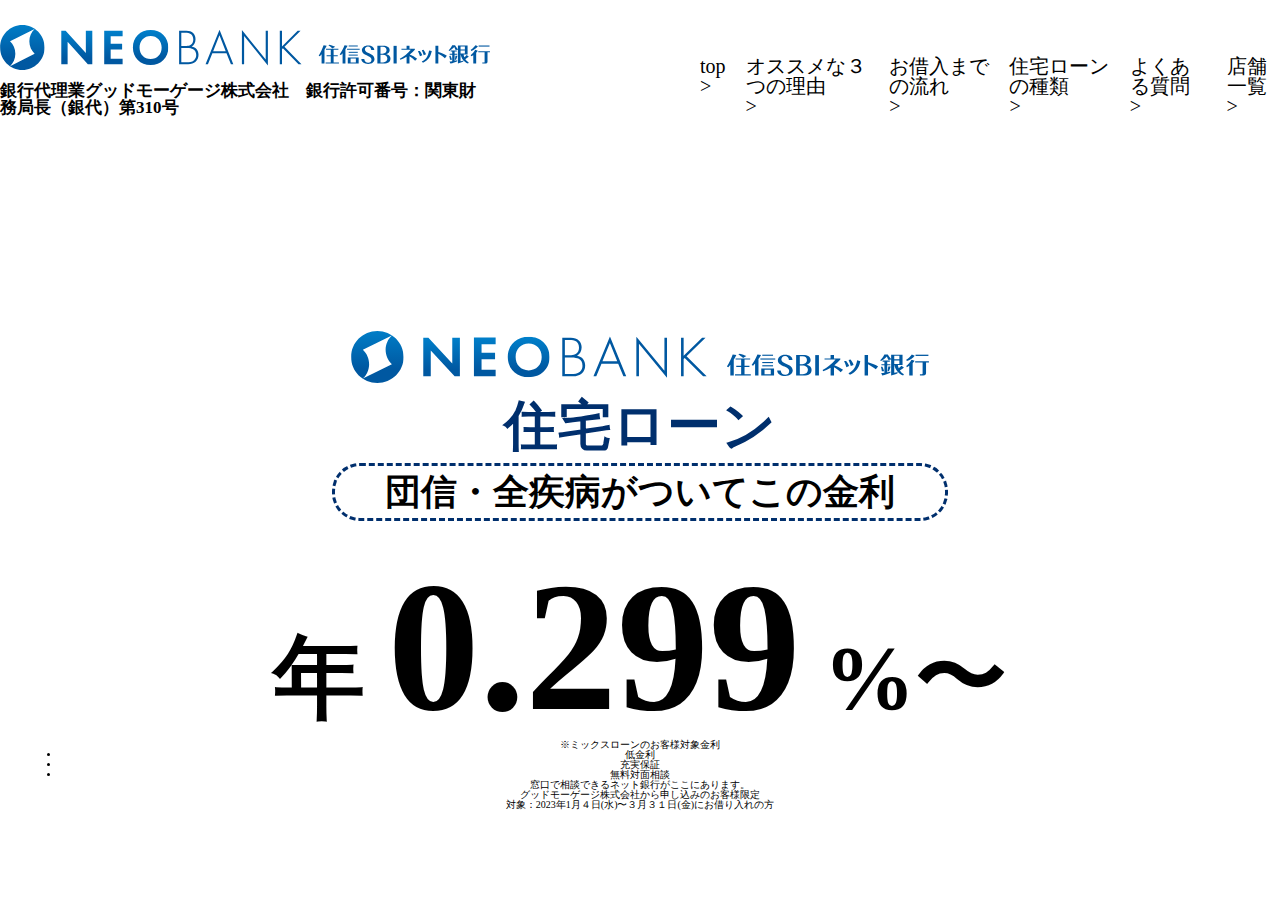
<file: sbi/index.html>
<!DOCTYPE html>
<html lang="ja">
<head>
  <meta charset="UTF-8">
  <meta http-equiv="X-UA-Compatible" content="IE=edge">
  <meta name="viewport" content="width=device-width, initial-scale=1.0">
  <link rel="stylesheet" href="style.css">
  <title>Document</title>
</head>
<body>
  <div class="siteWrapper">
    <header class="l-header">
      <div class="p-header">
        <div class="p-header__inner">

          <h1 class="p-header__logo">
            <img src="./images/neobank_sbibank.svg" alt="NEOBANK 住信SBIネット銀行">
            <p>銀行代理業グッドモーゲージ株式会社　銀行許可番号：関東財務局長（銀代）第310号</p>
          </h1><!-- /p-header-logo -->

          <nav class="p-header__nav">
            <ul class="p-header__lists">
              <li class="p-header__list"><a href="">top</a></li>
              <li class="p-header__list"><a href="">オススメな３つの理由</a></li>
              <li class="p-header__list"><a href="">お借入までの流れ</a></li>
              <li class="p-header__list"><a href="">住宅ローンの種類</a></li>
              <li class="p-header__list"><a href="">よくある質問</a></li>
              <li class="p-header__list"><a href="">店舗一覧</a></li>
            </ul><!-- /c-navigation -->
          </nav><!-- /p-header__nav -->
        </div>

        

        
      </div><!-- /p-header -->
    </header><!-- /l-header -->
    <main>

      <section class="f-mv p-mv">
        <div class="p-mv__contents">

          <div class="p-mv__title">
            <h2 class="p-mv__heading2">
              <img src="./images/neobank_sbibank.svg" alt="NEOBANK 住信SBIネット銀行">
              <span>住宅ローン</span>
            </h2>
            <p class="p-mv__subHeading">団信・全疾病がついてこの金利</p>
          </div>
          <div class="p-mv__number">
            <span>年</span>
            <span class="ft-183">0.299</span>
            <span>%〜</span>
          </div>
          <p class="p-mv__notice">※ミックスローンのお客様対象金利</p>
          <ul class="p-mv__list">
            <li>低金利</li>
            <li>充実保証</li>
            <li>無料対面相談</li>
          </ul>
          <p class="p-mv__paragraph">窓口で相談できるネット銀行がここにあります。</p>
          <p>グッドモーゲージ株式会社から申し込みのお客様限定<br>対象：2023年1月４日(水)〜３月３１日(金)にお借り入れの方</p>
        
        </div>
      </section>
    </main>
    <footer></footer>
  </div>
</body>
</html>
</file>
<file: sbi/style.css>
/*
html5doctor.com Reset Stylesheet
v1.6.1
Last Updated: 2010-09-17
Author: Richard Clark - http://richclarkdesign.com
Twitter: @rich_clark
*/
html, body, div, span, object, iframe,
h1, h2, h3, h4, h5, h6, p, blockquote, pre,
abbr, address, cite, code,
del, dfn, em, img, ins, kbd, q, samp,
small, strong, sub, sup, var,
b, i,
dl, dt, dd, ol, ul, li,
fieldset, form, label, legend,
table, caption, tbody, tfoot, thead, tr, th, td,
article, aside, canvas, details, figcaption, figure,
footer, header, hgroup, menu, nav, section, summary,
time, mark, audio, video {
  margin: 0;
  padding: 0;
  border: 0;
  outline: 0;
  font-size: 100%;
  vertical-align: baseline;
  background: transparent;
}

body {
  line-height: 1;
}

article, aside, details, figcaption, figure,
footer, header, hgroup, menu, nav, section {
  display: block;
}

nav ul {
  list-style: none;
}

blockquote, q {
  quotes: none;
}

blockquote:before, blockquote:after,
q:before, q:after {
  content: "";
  content: none;
}

a {
  margin: 0;
  padding: 0;
  font-size: 100%;
  vertical-align: baseline;
  background: transparent;
}

/* change colours to suit your needs */
ins {
  background-color: #ff9;
  color: #000;
  text-decoration: none;
}

/* change colours to suit your needs */
mark {
  background-color: #ff9;
  color: #000;
  font-style: italic;
  font-weight: bold;
}

del {
  text-decoration: line-through;
}

abbr[title], dfn[title] {
  border-bottom: 1px dotted;
  cursor: help;
}

table {
  border-collapse: collapse;
  border-spacing: 0;
}

/* change border colour to suit your needs */
hr {
  display: block;
  height: 1px;
  border: 0;
  border-top: 1px solid #cccccc;
  margin: 1em 0;
  padding: 0;
}

input, select {
  vertical-align: middle;
}

* {
  box-sizing: border-box;
}

html {
  font-size: 10px;
}

.p-header {
  padding-top: 2.5rem;
  padding-bottom: 2.5rem;
}

.p-header__inner {
  display: flex;
  align-items: flex-end;
  max-width: 184rem;
  width: 100%;
  margin: 0 auto;
}

.p-header__nav {
  margin-left: 19rem;
}

.p-header__nav ul {
  display: flex;
  text-decoration: none;
  font-size: 2rem;
  font-weight: 500;
}

.p-header__list {
  margin-left: 2rem;
}

.p-header__list::after {
  content: ">";
}

.p-header__lists a {
  color: black;
  text-decoration: none;
  display: inline-block;
}

.p-header__logo img {
  display: inline-block;
  width: 49rem;
}

.p-header__logo p {
  margin-top: 1rem;
  font-size: 1.7rem;
}

.p-mv {
  padding-top: 19rem;
}

.p-mv__contents {
  width: 116rem;
  margin: 0 auto;
  text-align: center;
}

.p-mv__contents img {
  width: 57.8rem;
}

.p-mv__heading2 {
  display: flex;
  flex-direction: column;
  align-items: center;
  font-size: 5.41582rem;
  font-weight: 600;
  color: #002F6D;
}

.p-mv__heading2 span {
  margin-top: 1.6rem;
}

.p-mv__subHeading {
  margin-top: 1rem;
  display: inline-block;
  font-size: 3.6rem;
  font-weight: 600;
  padding-top: 0.8rem;
  padding-bottom: 0.8rem;
  padding-left: 5rem;
  padding-right: 5rem;
  border: 3px dashed #002F6D;
  border-radius: 2.78563rem;
}

.p-mv__number {
  font-weight: 600;
  margin-top: 3.5rem;
  font-size: 9.177rem;
}

.ft-183 {
  font-size: 18.354rem;
}/*# sourceMappingURL=style.css.map */
</file>
